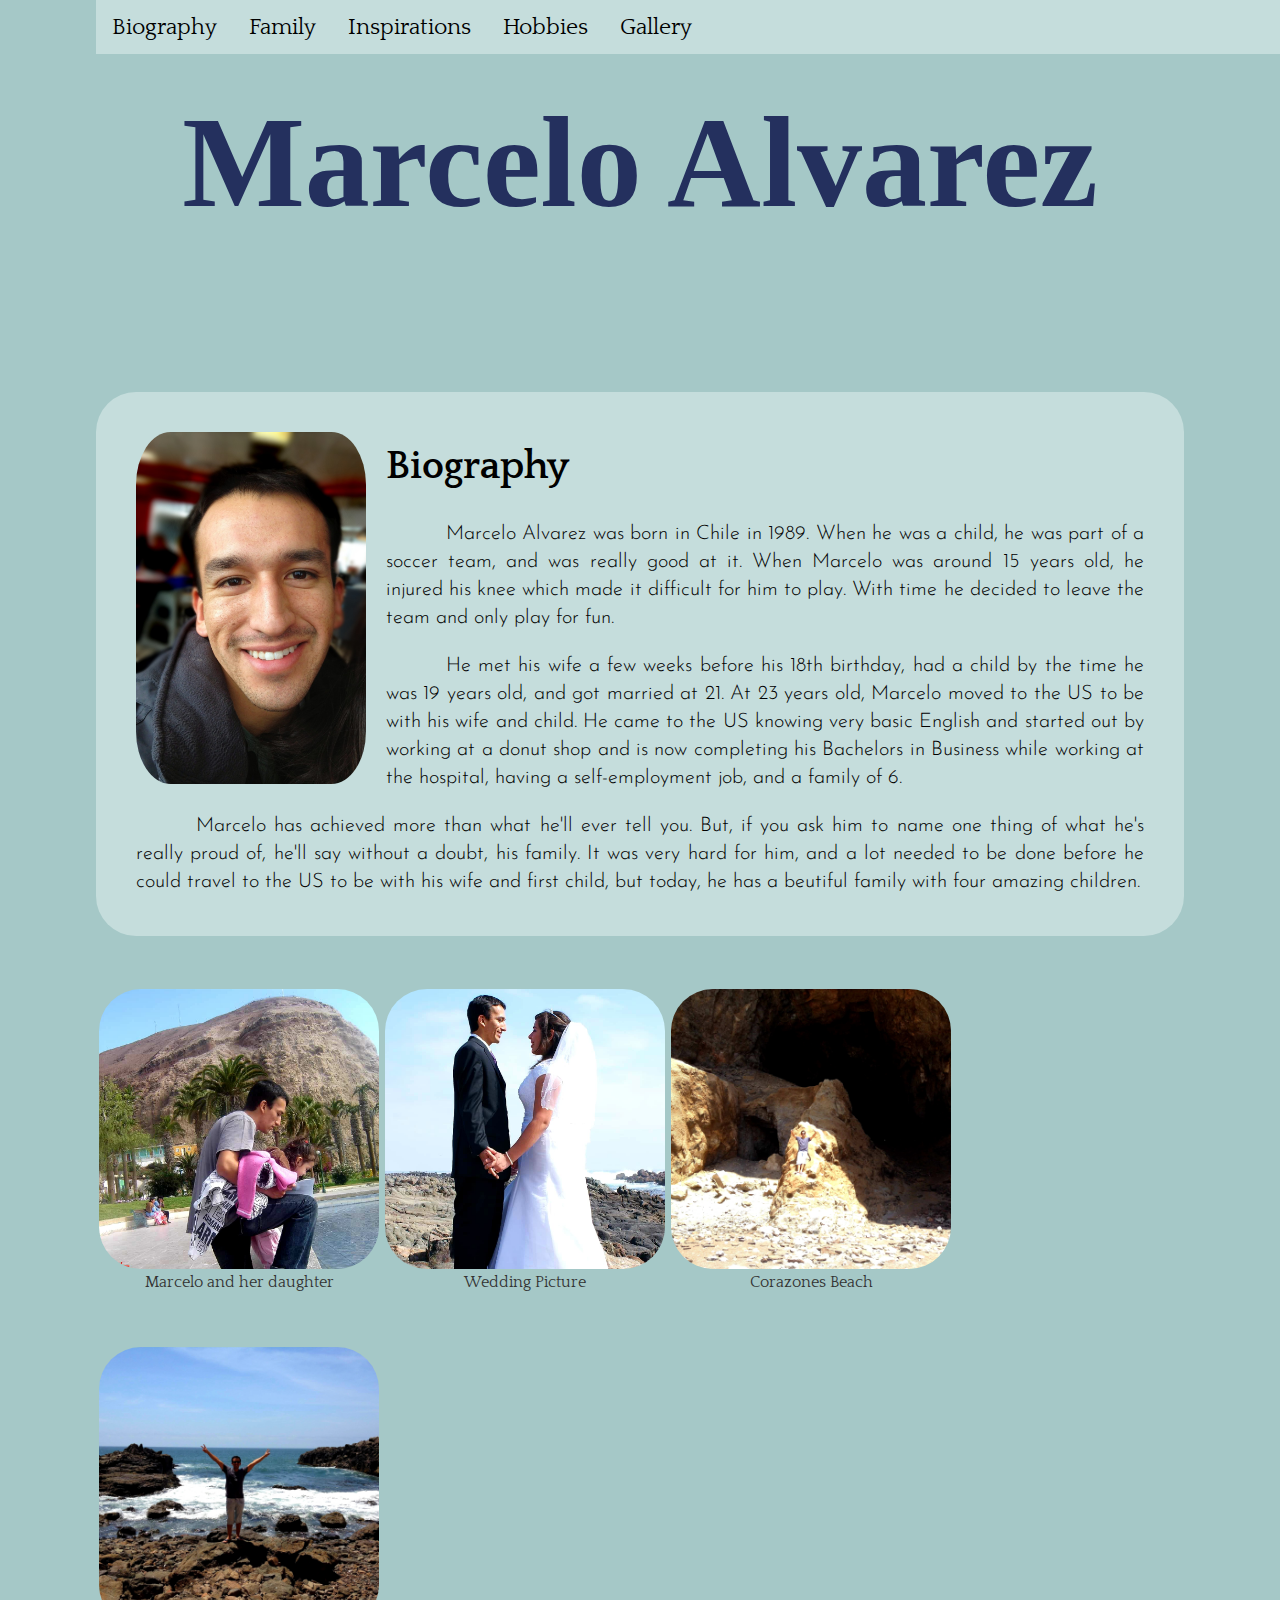
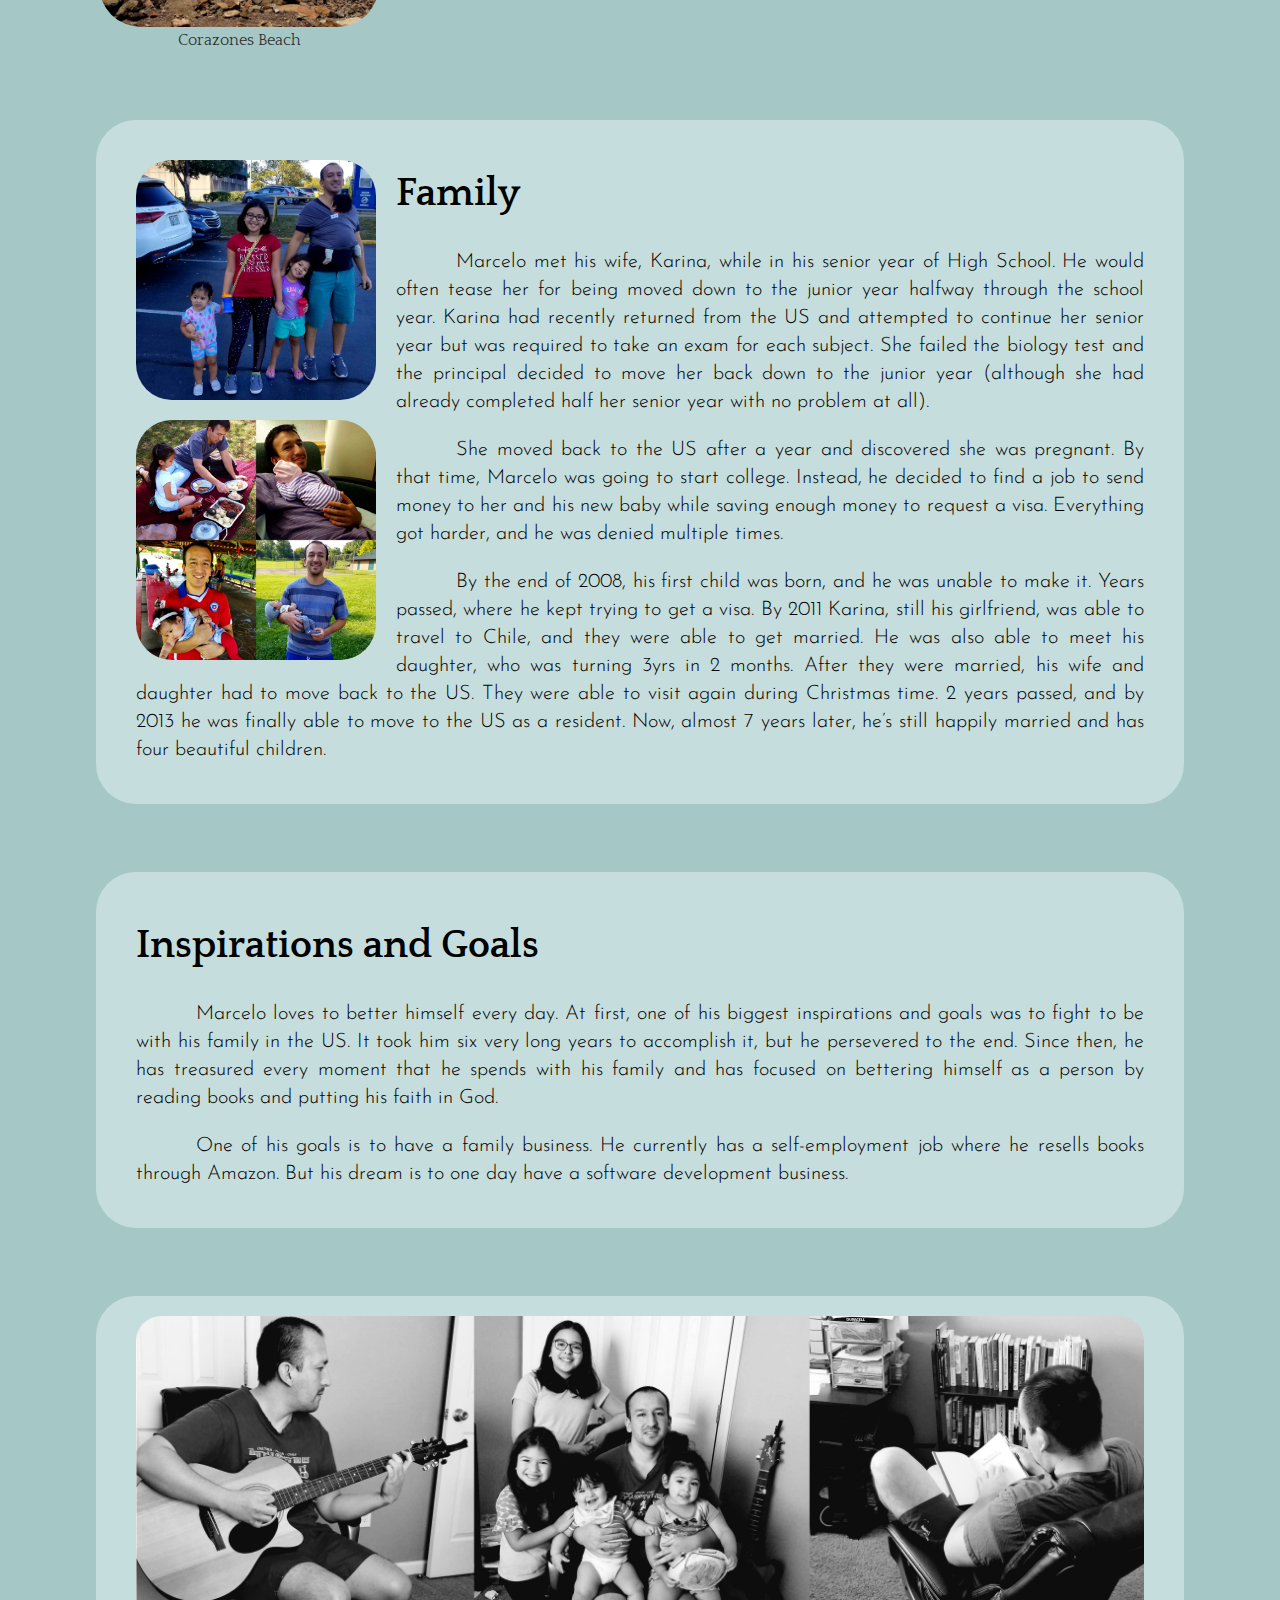
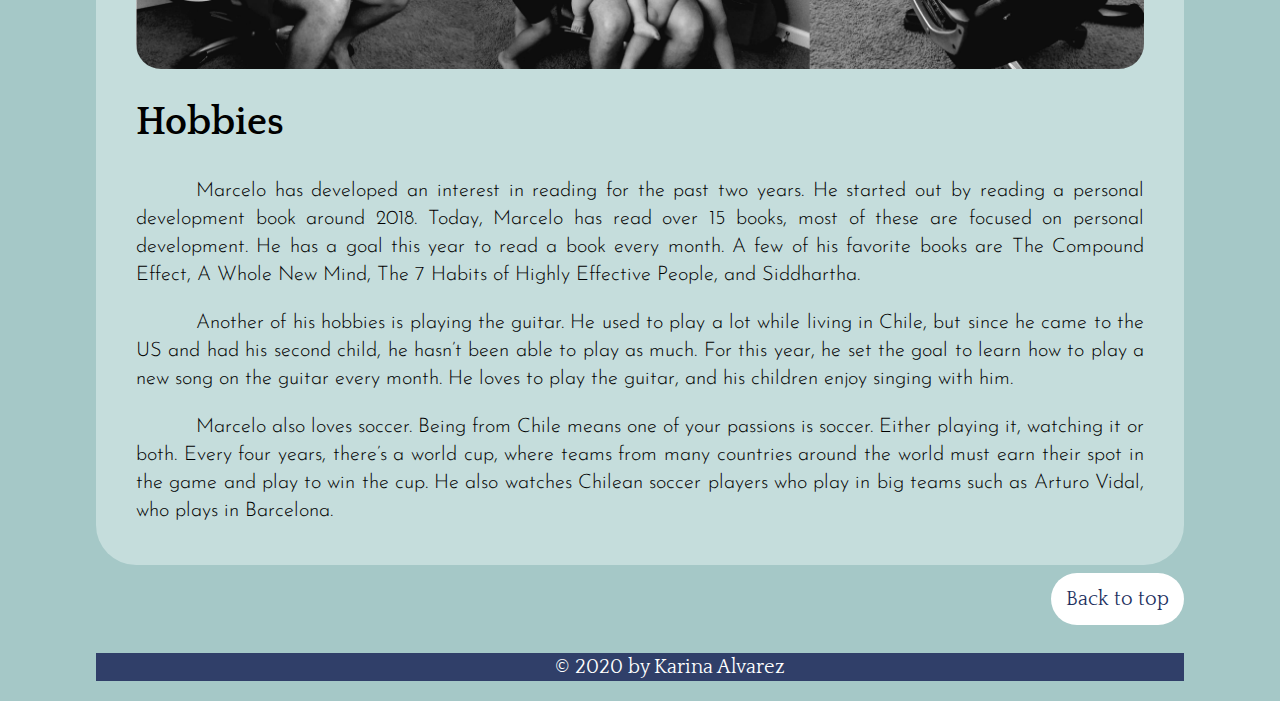
<file: index.html>
<!DOCTYPE html>
<html lang="en">
  <head>
    <link rel="stylesheet" type="text/css" href="style.css">
    <link href="https://fonts.googleapis.com/css2?family=Josefin+Sans:wght@300;400;700&family=Quattrocento&display=swap" rel="stylesheet">
  <title>Marcelo Alvarez</title>
    <meta name="description" content="Marcelo Alvarez Life">
    <meta name="author" content="Karina Alvarez">
    <meta name="pragma" content="no-cache">
    <meta name="robots" content="nofollow">
    <meta charset="UTF-8">
    <meta name="viewport" content="width=device-width, initial-scale=1">
   </head>

<body>

<main>

  <!-- Navigation Bar -->
     <nav>
      <a href="#bio">Biography</a>
      <a href="#fam">Family</a>
      <a href="#ins">Inspirations</a>
      <a href="#hob">Hobbies</a>   
      <a href="gallery.html">Gallery</a> 
    </nav> 

 <div class="content">

   <!-- Header -->
    <h1>Marcelo Alvarez</h1>

  <!-- Biography -->

  <div id="bio">
<br>
  <article>

       <img src="images/1.jpg" 
            alt="marcelo alvarez"
            class="align1"
            width= "230"/>
  
   <h2>Biography</h2>
     <p> Marcelo Alvarez was born in Chile in 1989. When he was a child, he was part of a soccer team, and was really good at it. When Marcelo was around 15 years old, he injured his knee which made it difficult for him to play. With time he decided to leave the team and only play for fun.</p>
     <p> He met his wife a few weeks before his 18th birthday, had a child by the time he was 19 years old, and got married at 21. At 23 years old, Marcelo moved to the US to be with his wife and child. He came to the US knowing very basic English and started out by working at a donut shop and is now completing his Bachelors in Business while working at the hospital, having a self-employment job, and a family of 6.</p>
     <p> Marcelo has achieved more than what he'll ever tell you. But, if you ask him to name one thing of what he's really proud of, he'll say without a doubt, his family. It was very hard for him, and a lot needed to be done before he could travel to the US to be with his wife and first child, but today, he has a beutiful family with four amazing children.</p>
  </article>
  </div>

<!-- 4 middle pictures -->

<div class="gallery">

  <div class="column">
    <img src="images/4.jpg"
         alt="Morro of Arica"
         class="gal"
         width= "280"/> 
      <div class="caption"> Marcelo and her daughter</div>
  </div>

  <div class="column">
    <img src="images/5.jpg"
         alt="Wedding Picture"
         class="gal"
         width= "280"/>
      <div class="caption">Wedding Picture</div>
  </div>

  <div class="column">
    <img src="images/2.jpg"
         alt="Playa Corazones"
         class="gal"
         width= "280"/> 
     <div class="caption"> Corazones Beach </div>
  </div>

<div class="column">
    <img src="images/3.jpg"
         alt="Playa Corazones"
         class="gal" 
         width= "280"/> 
<div class="caption"> Corazones Beach </div>
</div>

  </div>


<!-- Family -->
  <div id="fam">
<br>
  <article>
  
        <img src="images/10.jpg"
             alt="Marcelo and children"
             class="align2"
             width= "240"/>

        <img src="images/12.jpg"
             alt="Marcelo and children"
             class="align3"
             width= "240"/>
   
   <h2>Family</h2>
     <p>Marcelo met his wife, Karina, while in his senior year of High School. He would often tease her for being moved down to the junior year halfway through the school year. Karina had recently returned from the US and attempted to continue her senior year but was required to take an exam for each subject. She failed the biology test and the principal decided to move her back down to the junior year (although she had already completed half her senior year with no problem at all).</p> 
<p>She moved back to the US after a year and discovered she was pregnant. By that time, Marcelo was going to start college. Instead, he decided to find a job to send money to her and his new baby while saving enough money to request a visa. Everything got harder, and he was denied multiple times.</p> 
<p>By the end of 2008, his first child was born, and he was unable to make it. Years passed, where he kept trying to get a visa. By 2011 Karina, still his girlfriend, was able to travel to Chile, and they were able to get married. He was also able to meet his daughter, who was turning 3yrs in 2 months. After they were married, his wife and daughter had to move back to the US. They were able to visit again during Christmas time. 2 years passed, and by 2013 he was finally able to move to the US as a resident. Now, almost 7 years later, he’s still happily married and has four beautiful children.</p>
  </article>
  </div>


<!-- Inspirations -->
  <div id="ins">
<br>
  <article>
    <h2>Inspirations and Goals</h2>
      <p>Marcelo loves to better himself every day. At first, one of his biggest inspirations and goals was to fight to be with his family in the US. It took him six very long years to accomplish it, but he persevered to the end. Since then, he has treasured every moment that he spends with his family and has focused on bettering himself as a person by reading books and putting his faith in God.</p>
      <p>One of his goals is to have a family business. He currently has a self-employment job where he resells books through Amazon. But his dream is to one day have a software development business.</p>
  </article>
  </div>


<!-- Hobbies-->

  <div id="hob">
<br>
  <article>

   <img src="images/13.jpg" 
        alt="collage"
        class="align4"/>

    <h2>Hobbies</h2>
      <p>Marcelo has developed an interest in reading for the past two years. He started out by reading a personal development book around 2018. Today, Marcelo has read over 15 books, most of these are focused on personal development. He has a goal this year to read a book every month. A few of his favorite books are The Compound Effect, A Whole New Mind, The 7 Habits of Highly Effective People, and Siddhartha.</p>
      <p>Another of his hobbies is playing the guitar. He used to play a lot while living in Chile, but since he came to the US and had his second child, he hasn’t been able to play as much. For this year, he set the goal to learn how to play a new song on the guitar every month. He loves to play the guitar, and his children enjoy singing with him.</p>
      <p>Marcelo also loves soccer. Being from Chile means one of your passions is soccer. Either playing it, watching it or both. Every four years, there’s a world cup, where teams from many countries around the world must earn their spot in the game and play to win the cup. He also watches Chilean soccer players who play in big teams such as Arturo Vidal, who plays in Barcelona.</p>
  </article>
  </div>


<!-- To the top Button -->

<p class="backtop"><a class="top" href="#top">Back to top</a></p>


</div>
</main>


<!-- Footer -->

  <footer>
    <p class="footer"> &#0169; 2020 by Karina Alvarez </p>
  </footer>


</body>
</html>
</file>
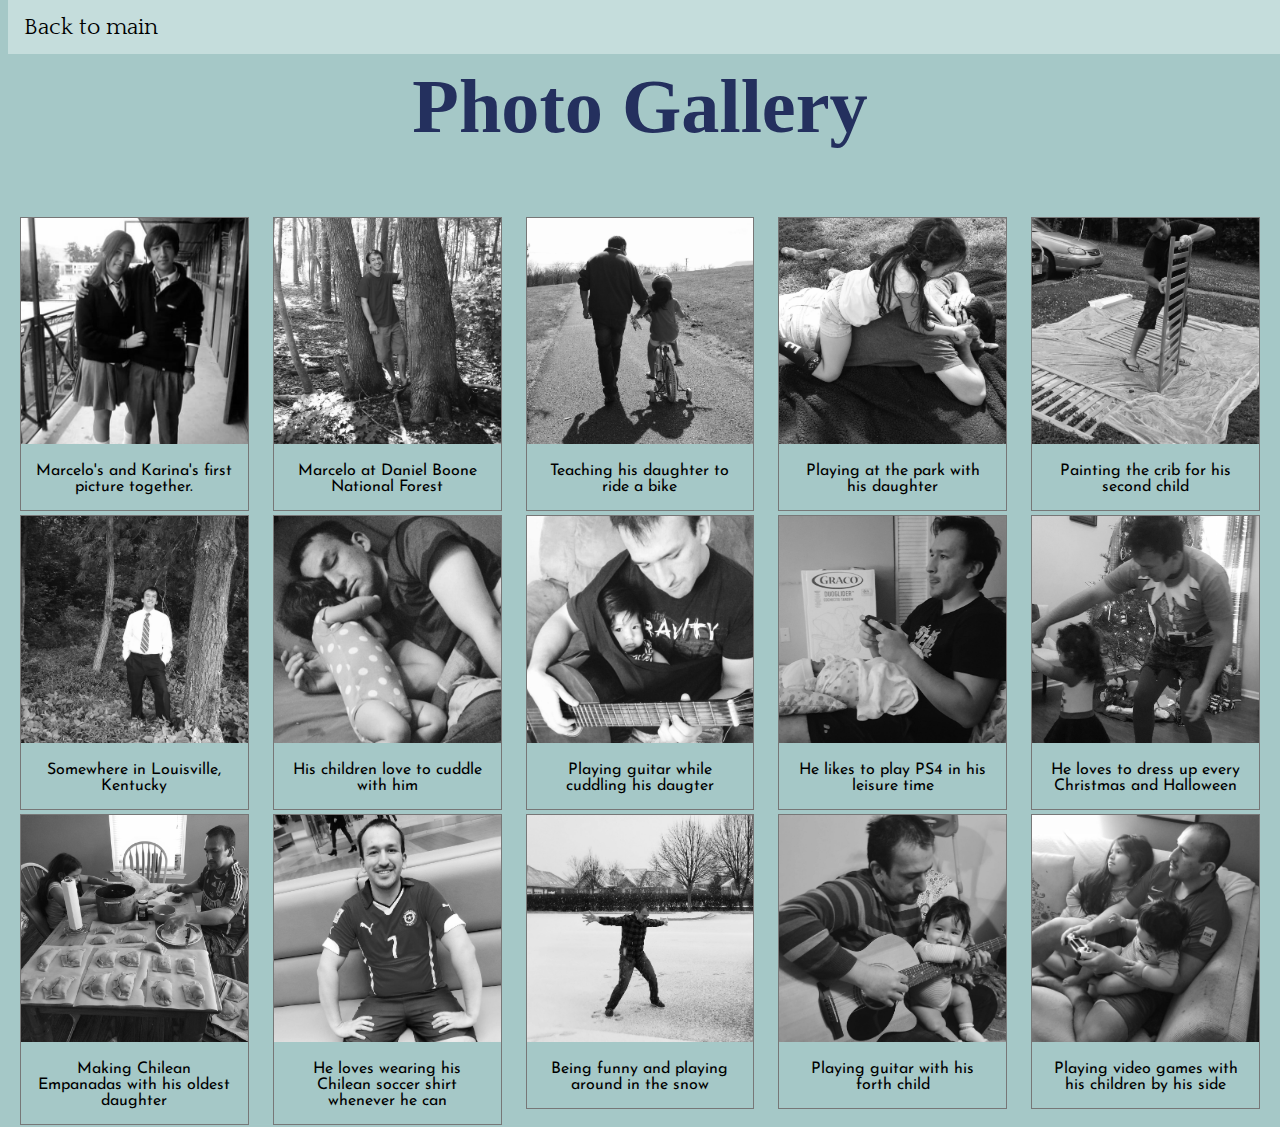
<file: gallery.html>
<!DOCTYPE html>
<html>
<head>
    <link rel="stylesheet" type="text/css" href="gall.css">
    <link href="https://fonts.googleapis.com/css2?family=Josefin+Sans:wght@300;400;700&family=Quattrocento&display=swap" rel="stylesheet">
    
    <title> Gallery </title>

    <meta charset="UTF-8">
    <meta name="viewport" content="width=device-width, initial-scale=1">
</head>

<body>

 <!-- Navigation Bar -->
     <nav>
      <a href="index.html">Back to main</a>
    </nav> 

  <!-- Photo gallery -->
<h2>Photo Gallery</h2>


<div class="responsive">
  <div class="gallery">
      <img src="images/gallery1.jpeg" 
           alt="marcelo and karina. high school"  >
    <div class="desc">Marcelo's and Karina's first picture together.</div>
  </div>
</div>

<div class="responsive">
  <div class="gallery">
      <img src="images/gallery2.jpg"
           alt="Marcelo at daniel boone" >
    <div class="desc">Marcelo at Daniel Boone National Forest</div>
  </div>
</div>

<div class="responsive">
  <div class="gallery">
      <img src="images/gallery4.jpg"
           alt="Marcelo and his daughter" >
    <div class="desc">Teaching his daughter to ride a bike</div>
  </div>
</div>

<div class="responsive">
  <div class="gallery">
      <img src="images/gallery5.jpg" 
           alt="Playing in the park" >
    <div class="desc">Playing at the park with his daughter</div>
  </div>
</div>
<div class="responsive">
  <div class="gallery">
      <img src="images/gallery6.jpg"
           alt="paiting a crib" >
    <div class="desc">Painting the crib for his second child</div>
  </div>
</div>

<div class="responsive">
  <div class="gallery">
      <img src="images/gallery7.jpg"
           alt="In Louisville" >
    <div class="desc">Somewhere in Louisville, Kentucky </div>
  </div>
</div>

<div class="responsive">
  <div class="gallery">
      <img src="images/gallery8.jpg"
           alt="Marcelo sleeping" >
    <div class="desc">His children love to cuddle with him</div>
  </div>
</div>

<div class="responsive">
  <div class="gallery">
      <img src="images/gallery9.jpg"
           alt="Marcelo playing the guitar" >
    <div class="desc">Playing guitar while cuddling his daugter</div>
  </div>
</div>

<div class="responsive">
  <div class="gallery">
      <img src="images/gallery10.jpg"
           alt="playing playstation" >
    <div class="desc">He likes to play PS4 in his leisure time</div>
  </div>
</div>

<div class="responsive">
  <div class="gallery">
      <img src="images/gallery11.jpg"
           alt="dancing" >
    <div class="desc">He loves to dress up every Christmas and Halloween</div>
  </div>
</div>

<div class="responsive">
  <div class="gallery">
      <img src="images/gallery12.jpg" 
           alt="cooking with his daughter" >
    <div class="desc">Making Chilean Empanadas with his oldest daughter</div>
  </div>
</div>

<div class="responsive">
  <div class="gallery">
      <img src="images/gallery13.jpg"
           alt="wearing a chilean soccer shirt" >
    <div class="desc">He loves wearing his Chilean soccer shirt whenever he can</div>
  </div>
</div>

<div class="responsive">
  <div class="gallery">
      <img src="images/gallery14.jpg" 
           alt="playing in the snow" >
    <div class="desc">Being funny and playing around in the snow </div>
  </div>
</div>

<div class="responsive">
  <div class="gallery">
      <img src="images/gallery15.jpg"
           alt="playing the guitar" >
    <div class="desc">Playing guitar with his forth child </div>
  </div>
</div>

<div class="responsive">
  <div class="gallery">
      <img src="images/gallery16.jpg"
           alt="playing playstation with his children with him" >
    <div class="desc">Playing video games with his children by his side</div>
  </div>
</div>


<div class="clearfix"></div>

</body>
</html>
</file>
<file: style.css>
html {
     font-size: 16px;
     background-color: rgba(105, 164, 162, 0.6); 
}

body {
  width: 85%;
  margin: 0 auto;
}

* {
  box-sizing: border-box; 
}

/* TEXT */
h1 {
  font-size: 5.96em;
  color: rgb(36, 48, 94);
  text-align: center;
}

h2{
  font-family: 'Quattrocento', Georgia, "Time New Roman", serif;
  font-size: 2.441em;
}

p {
  font-weight: 300;
  line-height: 1.4em;
  font-family: 'Josefin Sans', Arial, Verdana, sans-serif;
  font-size: 1.25em;
  text-align: justify;
  text-indent: 60px;
}

article {
  background-color: rgb(197, 221, 220);
  border-radius: 40px;
  margin-top: 50px;
  padding: 20px 40px; 
}

/* IMAGES */

img.align1, img.align2, img.align3 {
  float:left;
  clear: left;
  margin-right: 20px;
  margin-top: 20px;
}

img.gal, img.align1, img.align2, img.align3 {
  border-radius: 15%; 
  height: auto; 

}

img.align4 {
  border-radius: 25px;
  display: block;
  margin-left: auto;
  margin-right: auto;
  width: 100%;
}

/* FOUR PICTURES UNDER BIOGRAPHY */

.column {
  float: left;
  padding: 3px;
  text-align: center;
  font-family: 'Quattrocento', Georgia, "Time New Roman", serif;
  color: #333;
  margin-top: 50px;
}

.gallery {
  content: "";
  clear: both;
  display: table;
}

/* FOOTER */
.footer {
  font-family: 'Quattrocento', Georgia, "Time New Roman", serif;
  background-color: rgba(36, 48, 94, 0.9);
  color: white;
  text-align: center;
  font-size: 1.25em;
}

/* NAVIGATION BAR */
nav {
  overflow: hidden;
  background-color: rgb(197, 221, 220);
  top: 0;
  position: fixed;
  width: 100%;
}

nav a {
  text-align: center;
  float: left;
  color: black;
  padding: 14px 16px;
  text-decoration: none;
  font-size: 23px;
  display: block;
  font-family: 'Quattrocento', Georgia, "Time New Roman", serif;
}

nav a:hover {
  background-color: #F5F5F5;
  font-weight: bold;
}

/* BACK TO TOP BUTTON */

p.backtop {
  font-family: 'Quattrocento', Georgia, "Time New Roman", serif;
  font-size: 1.25em; 
}

a.top:hover {
  color: green; 
}

a.top:link {
  color: #21305E; 
  text-decoration: none;
  background-color: rgb(255, 255, 255);
  padding: 15px;
  border-radius: 15em;
}

p.backtop {
  text-align: center;
  float: right;
}

/* DIFFERENT DEVICES CHANGES */
@media screen and (max-width: 600px) {
  h1 {
    font-size: 50px;
    padding-top: 150px;
  }
}

@media screen and (min-width: 600px) {
  h1 {
    font-size: 130px;
  }
}

@media screen and (max-width: 600px) {
  .nav a {
    float: none;
    width: 100%;
    font-size: 15px;
  }
}

main {
overflow: hidden;
}
</file>
<file: gall.css>
html {
     background-color: rgba(105, 164, 162, 0.6); }

h2 {
  font-size: 4.768em;
  text-align: center;
  color: rgb(36, 48, 94);
}

div.gallery {
  border: 1px solid #777;
  font-family: 'Josefin Sans', Arial, Verdana, sans-serif;}

div.gallery img {
  max-width: 100%;
  height: auto;
  -webkit-filter: grayscale(1); 
  -webkit-transition: all .8s ease-in-out;  
}

div.gallery img:hover {
    filter: none;
      -webkit-filter: grayscale(0);
      -webkit-transform: scale(1.01);
}

div.desc {
  padding: 15px;
  text-align: center; }

* {
  box-sizing: border-box; }

.responsive {
  padding: 2px 12px;
  float: left;
  width: 20%;}

/* NAVIGATION BAR */
nav {
  overflow: hidden;
  background-color: rgb(197, 221, 220);
  top: 0;
  position: fixed;
  width: 100%;
  z-index: 1;
}

nav a {
  text-align: center;
  float: left;
  color: black;
  padding: 14px 16px;
  text-decoration: none;
  font-size: 23px;
  display: block;
  font-family: 'Quattrocento', Georgia, "Time New Roman", serif;
}

nav a:hover {
  background-color: #F5F5F5;
  font-weight: bold;
}

@media only screen and (max-width: 700px) {
  .responsive {
    width: 49.99999%;
    margin: 6px 0;}
}

@media only screen and (max-width: 500px) {
  .responsive{
    width: 100%; }
}

.responsive:after {
  content: "";
  display: table;
  clear: both; }
</file>
